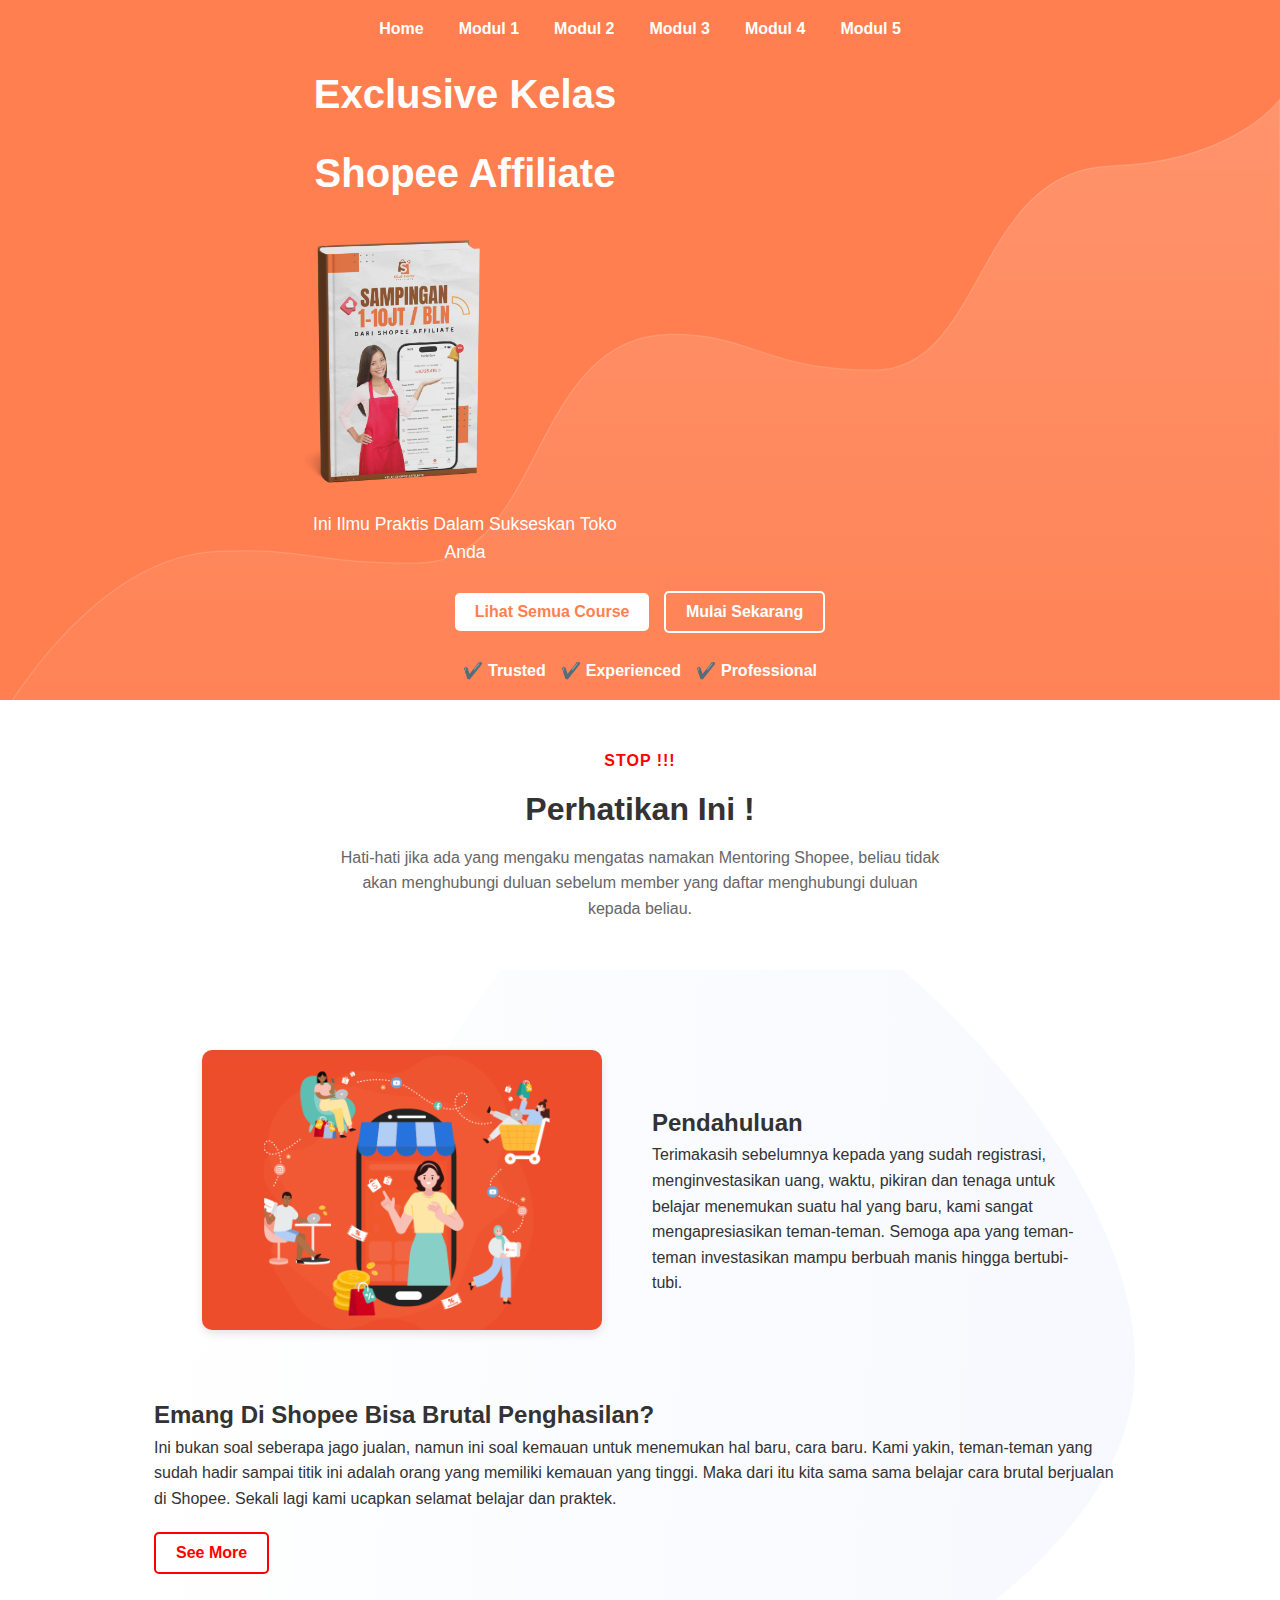
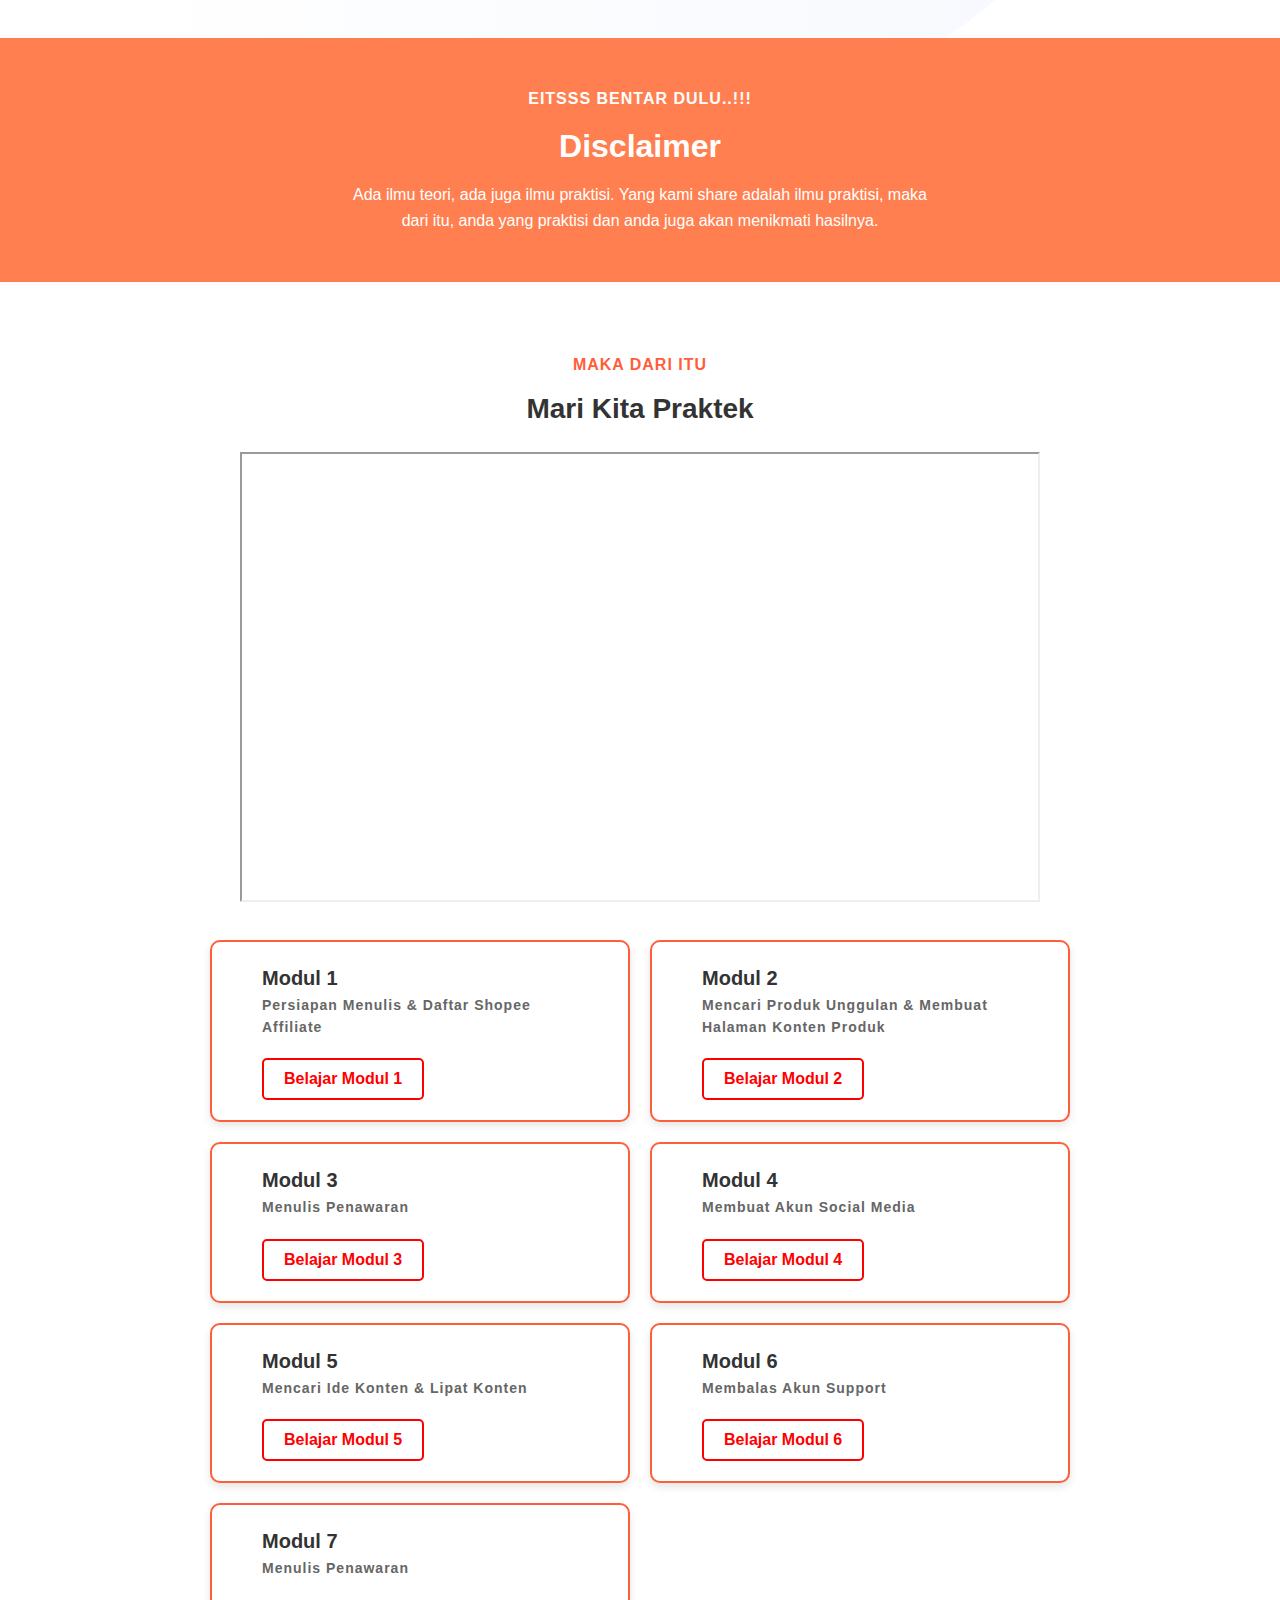
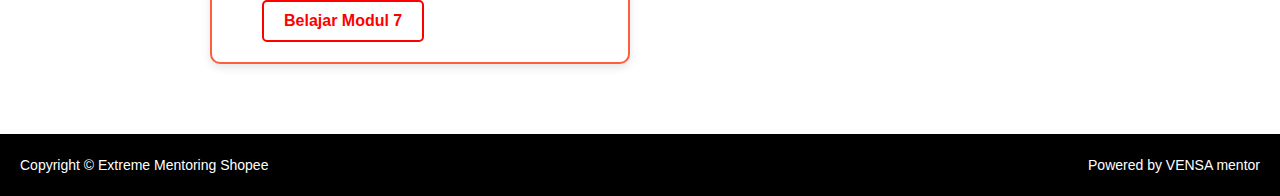
<file: index.html>
<!DOCTYPE html>
<html lang="id">
<head>
    <meta charset="UTF-8">
    <meta name="viewport" content="width=device-width, initial-scale=1.0">
    <title>Exclusive Kelas Shopee Affiliate</title>
    <link rel="stylesheet" href="styles.css">
    <style>
        .header-content h1{
            margin-left: 150px;
        }
        .header-content p{
            margin-left: 150px;
        }
        @media (max-width: 768px){
            .header-content h1{
                margin-left: 0;
            }
            .header-content p{
                margin-left: 0;
            }
        }
    </style>
</head>
<body>
    <header>
        <nav>
            <ul>
                <li><a href="index.html">Home</a></li>
                <li><a href="modul1.html">Modul 1</a></li>
                <li><a href="modul2.html">Modul 2</a></li>
                <li><a href="modul3.html">Modul 3</a></li>
                <li><a href="modul4.html">Modul 4</a></li>
                <li><a href="modul5.html">Modul 5</a></li>
            </ul>
        </nav>
        <div class="header-content">
            <h1>Exclusive Kelas</h1>
            <h1>Shopee Affiliate</h1>
            <img src="New-Book-Shopee.png" alt="Book Image" class="book-image">
            <p>Ini Ilmu Praktis Dalam Sukseskan Toko Anda</p>
        </div>
        <div class="button-group">
            <a href="#course"><button>Lihat Semua Course</button></a>
            <button>Mulai Sekarang</button>
        </div>
        <div class="trust-badges">
            <span>✔️ <strong>Trusted</strong></span>
            <span>✔️ <strong>Experienced</strong></span>
            <span>✔️ <strong>Professional</strong></span>
        </div>
        </header>

    <section class="info">
        <p class="stop-text">STOP !!!</p>
        <h2>Perhatikan Ini !</h2>
        <p class="warning-text">
            Hati-hati jika ada yang mengaku mengatas namakan Mentoring Shopee, beliau
            tidak akan menghubungi duluan sebelum member yang daftar menghubungi
            duluan kepada beliau.
        </p>
    </section>

    <section class="introduction">
        <div class="intro-imageNcaption">
            <img src="Cara-Dapat-Uang-dari-Shopee-Affiliate-.png" alt="Illustration">
            <div>
                <h3>Pendahuluan</h3>
                <p>
                    Terimakasih sebelumnya kepada yang sudah registrasi, menginvestasikan uang, 
                    waktu, pikiran dan tenaga untuk belajar menemukan suatu hal yang baru, kami 
                    sangat mengapresiasikan teman-teman. Semoga apa yang teman-teman investasikan 
                    mampu berbuah manis hingga bertubi-tubi.
                </p>
            </div>
        </div>
            <h3>Emang Di Shopee Bisa Brutal Penghasilan?</h3>
            <p>
                Ini bukan soal seberapa jago jualan, namun ini soal kemauan untuk menemukan hal baru, cara baru. 
                Kami yakin, teman-teman yang sudah hadir sampai titik ini adalah orang yang memiliki kemauan yang tinggi. 
                Maka dari itu kita sama sama belajar cara brutal berjualan di Shopee. Sekali lagi kami ucapkan 
                selamat belajar dan praktek.
            </p>
        <button>See More</button>
    </section>

    <section class="disclaimer">
        <p class="disclaimer-text">Eitsss bentar dulu..!!!</p>
        <h2>Disclaimer</h2>
        <p class="disclaimer-caption">
            Ada ilmu teori, ada juga ilmu praktisi. Yang kami share adalah ilmu praktisi, maka dari itu, anda yang praktisi dan anda juga akan menikmati hasilnya.
        </p>
    </section>

    <section id="course" class="practice-section">
        
            <p>MAKA DARI ITU</p>
            <h2>Mari Kita Praktek</h2>

        <div class="video-container">
            <iframe width="560" height="315" src="https://www.youtube.com/embed/sTMACEX-cW0" allowfullscreen></iframe></iframe>
        </div>

        <div class="modules-grid">
            <div class="module-card">
                <h3>Modul 1</h3>
                <p>Persiapan Menulis & Daftar Shopee Affiliate</p>
                <a href="modul1.html"><button>Belajar Modul 1</button></a>
            </div>

            <div class="module-card">
                <h3>Modul 2</h3>
                <p>Mencari Produk Unggulan & Membuat Halaman Konten Produk</p>
                <a href="modul2.html"><button>Belajar Modul 2</button></a>
            </div>

            <div class="module-card">
                <h3>Modul 3</h3>
                <p>Menulis Penawaran</p>
                <a href="modul3.html"><button>Belajar Modul 3</button></a>
            </div>

            <div class="module-card">
                <h3>Modul 4</h3>
                <p>Membuat Akun Social Media</p>
                <a href="modul4.html"><button>Belajar Modul 4</button></a>
            </div>

            <div class="module-card">
                <h3>Modul 5</h3>
                <p>Mencari Ide Konten & Lipat Konten</p>
                <a href="modul5.html"><button>Belajar Modul 5</button></a>
        </div>

        <div class="module-card">
            <h3>Modul 6</h3>
            <p>Membalas Akun Support</p>
            <a href="modul6.html"><button>Belajar Modul 6</button></a>
        </div>

        <div class="module-card">
            <h3>Modul 7</h3>
            <p>Menulis Penawaran</p>
            <a href="modul7.html"><button>Belajar Modul 7</button></a>
        </div>
    </section>

    <footer class="footer">
        <p>Copyright © Extreme Mentoring Shopee</p>
        <p>Powered by VENSA mentor</p>
    </footer>
    <script src="script.js"></script>
</body>
</html>
</file>
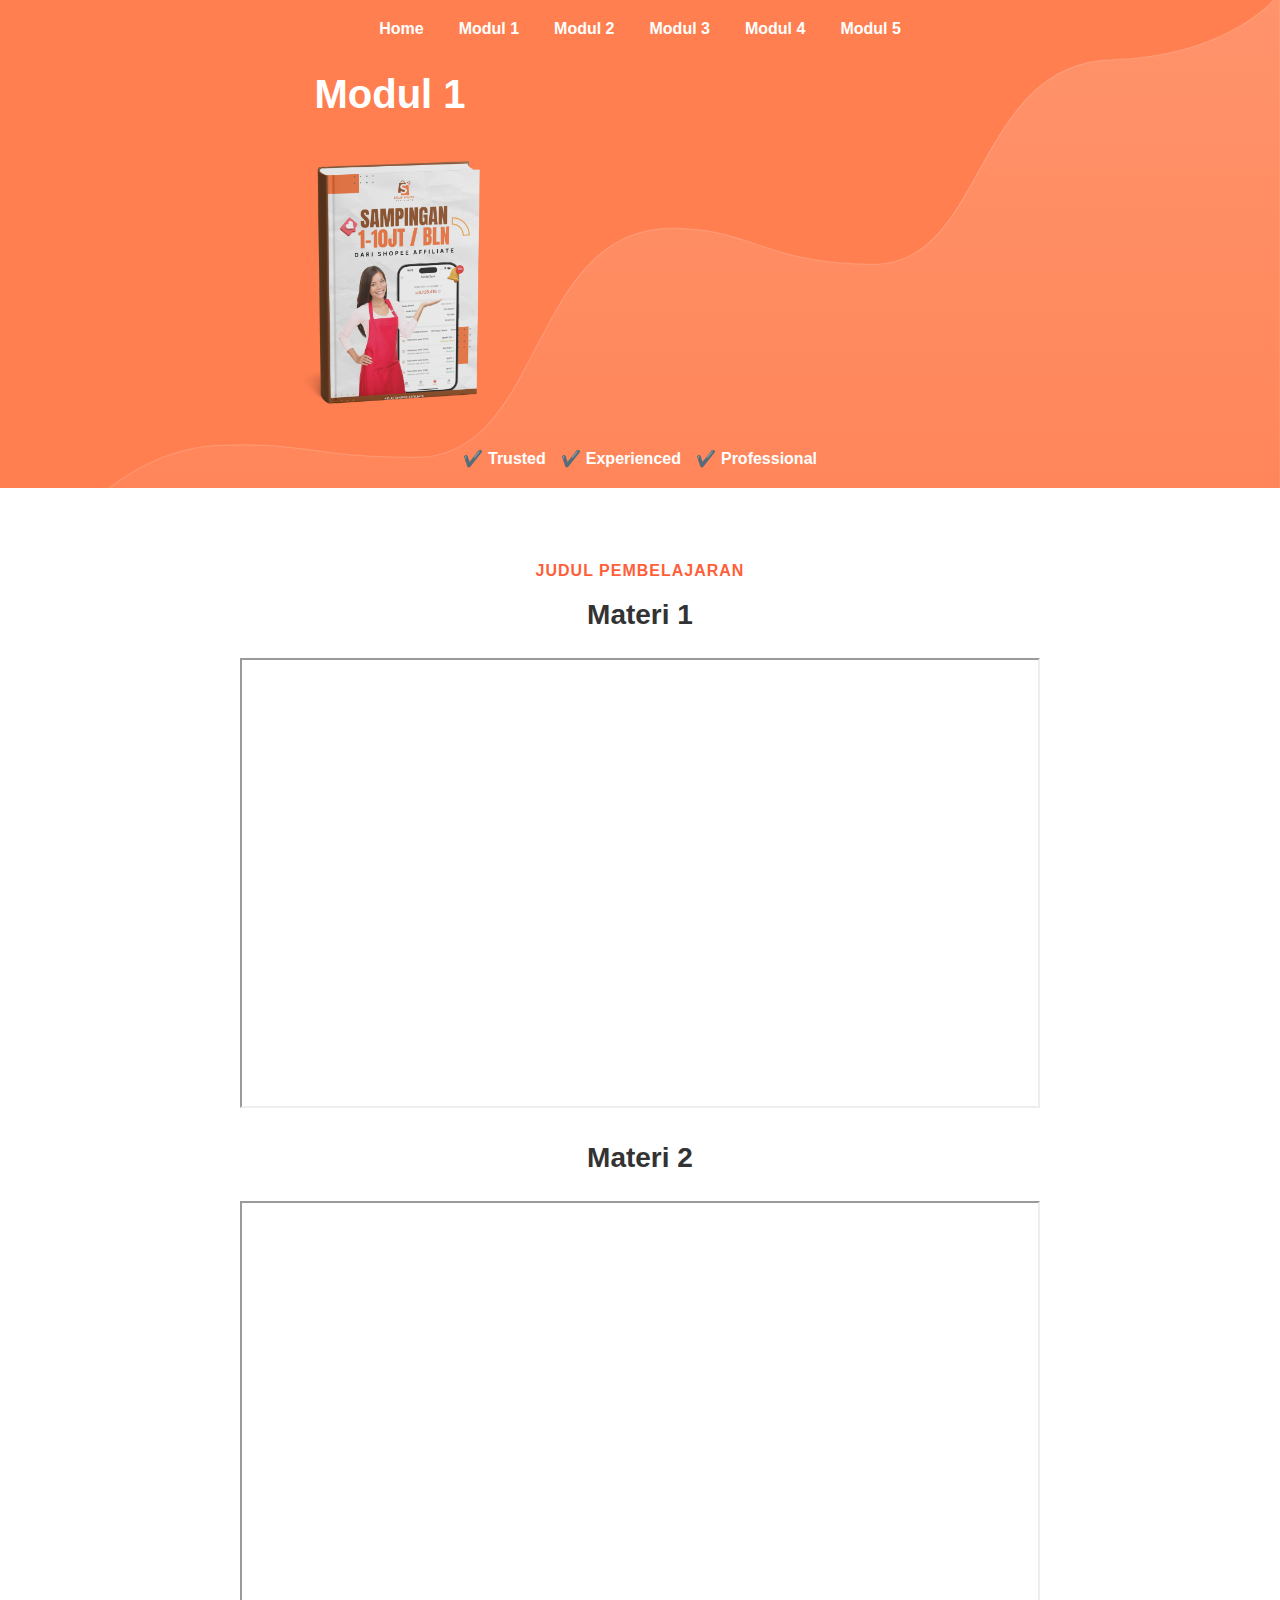
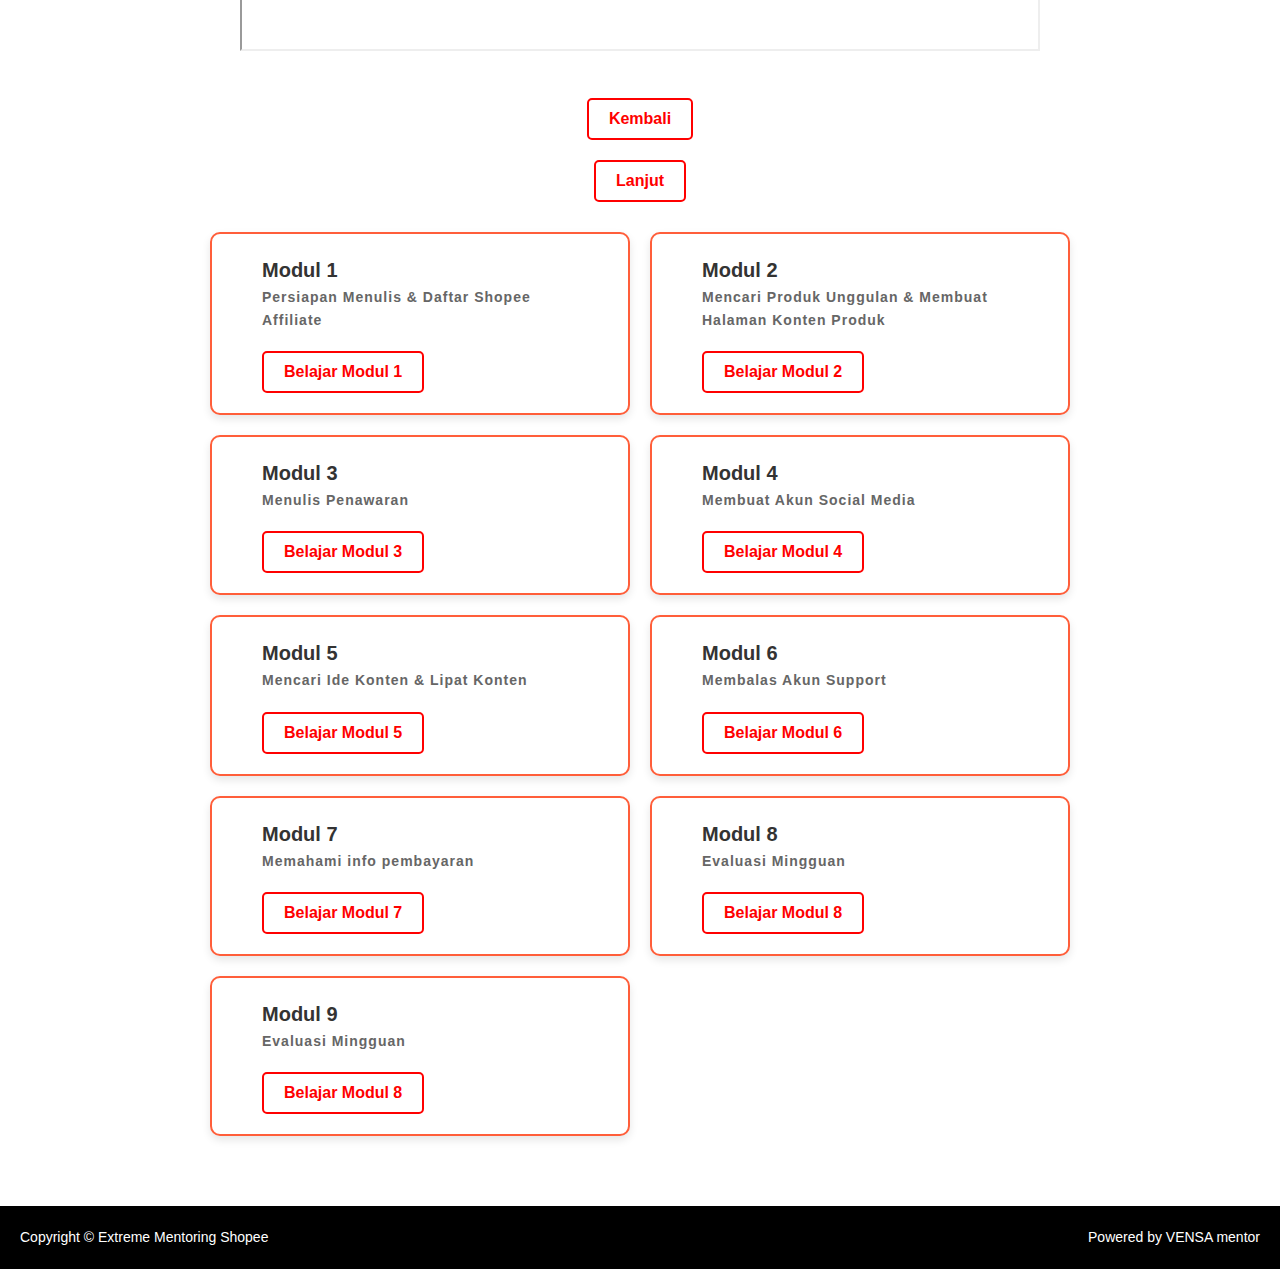
<file: modul1.html>
<!DOCTYPE html>
<html lang="id">
<head>
    <meta charset="UTF-8">
    <meta name="viewport" content="width=device-width, initial-scale=1.0">
    <title>Modul 1</title>
    <link rel="stylesheet" href="styles.css">
    <style>
    </style>
</head>
<body>
    <header>
        <nav>
            <ul>
                <li><a href="index.html">Home</a></li>
                <li><a href="modul1.html">Modul 1</a></li>
                <li><a href="modul2.html">Modul 2</a></li>
                <li><a href="modul3.html">Modul 3</a></li>
                <li><a href="modul4.html">Modul 4</a></li>
                <li><a href="modul5.html">Modul 5</a></li>
            </ul>
        </nav>
        <div class="header-content">
            <h1>Modul 1</h1>
            <img src="New-Book-Shopee.png" alt="Book Image" class="book-image">           
        </div>
        <div class="trust-badges">
            <span>✔️ <strong>Trusted</strong></span>
            <span>✔️ <strong>Experienced</strong></span>
            <span>✔️ <strong>Professional</strong></span>
        </div>
        </header>


    <section id="course" class="practice-section">
        
            <p>JUDUL PEMBELAJARAN</p>
            <h2>Materi 1</h2>

        <div class="video-container">
            <iframe width="560" height="315" src="https://www.youtube.com/embed/sTMACEX-cW0" allowfullscreen></iframe></iframe>
        </div>
            <h2>Materi 2</h2>
        <div class="video-container">
            <iframe width="560" height="315" src="https://www.youtube.com/embed/sTMACEX-cW0" allowfullscreen></iframe></iframe>
        </div>

        <div>
            <a href="index.html"><button>Kembali</button></a>
            <p></p>
            <a href="modul2.html"><button>Lanjut</button></a>
        </div>

        <div class="modules-grid">
            <div class="module-card">
                <h3>Modul 1</h3>
                <p>Persiapan Menulis & Daftar Shopee Affiliate</p>
                <button>Belajar Modul 1</button>
            </div>

            <div class="module-card">
                <h3>Modul 2</h3>
                <p>Mencari Produk Unggulan & Membuat Halaman Konten Produk</p>
                <button>Belajar Modul 2</button>
            </div>

            <div class="module-card">
                <h3>Modul 3</h3>
                <p>Menulis Penawaran</p>
                <button>Belajar Modul 3</button>
            </div>

            <div class="module-card">
                <h3>Modul 4</h3>
                <p>Membuat Akun Social Media</p>
                <button>Belajar Modul 4</button>
            </div>

            <div class="module-card">
                <h3>Modul 5</h3>
                <p>Mencari Ide Konten & Lipat Konten</p>
                <button>Belajar Modul 5</button>
            </div>

            <div class="module-card">
                <h3>Modul 6</h3>
                <p>Membalas Akun Support</p>
                <button>Belajar Modul 6</button>
            </div>

            <div class="module-card">
                <h3>Modul 7</h3>
                <p>Memahami info pembayaran</p>
                <button>Belajar Modul 7</button>
            </div>

            <div class="module-card">
                <h3>Modul 8</h3>
                <p>Evaluasi Mingguan</p>
                <button>Belajar Modul 8</button>
            </div>

            <div class="module-card">
                <h3>Modul 9</h3>
                <p>Evaluasi Mingguan</p>
                <button>Belajar Modul 8</button>
            </div>
        </div>

    </section>

    <footer class="footer">
        <p>Copyright © Extreme Mentoring Shopee</p>
        <p>Powered by VENSA mentor</p>
    </footer>
    <script src="script.js"></script>
</body>
</html>
</file>
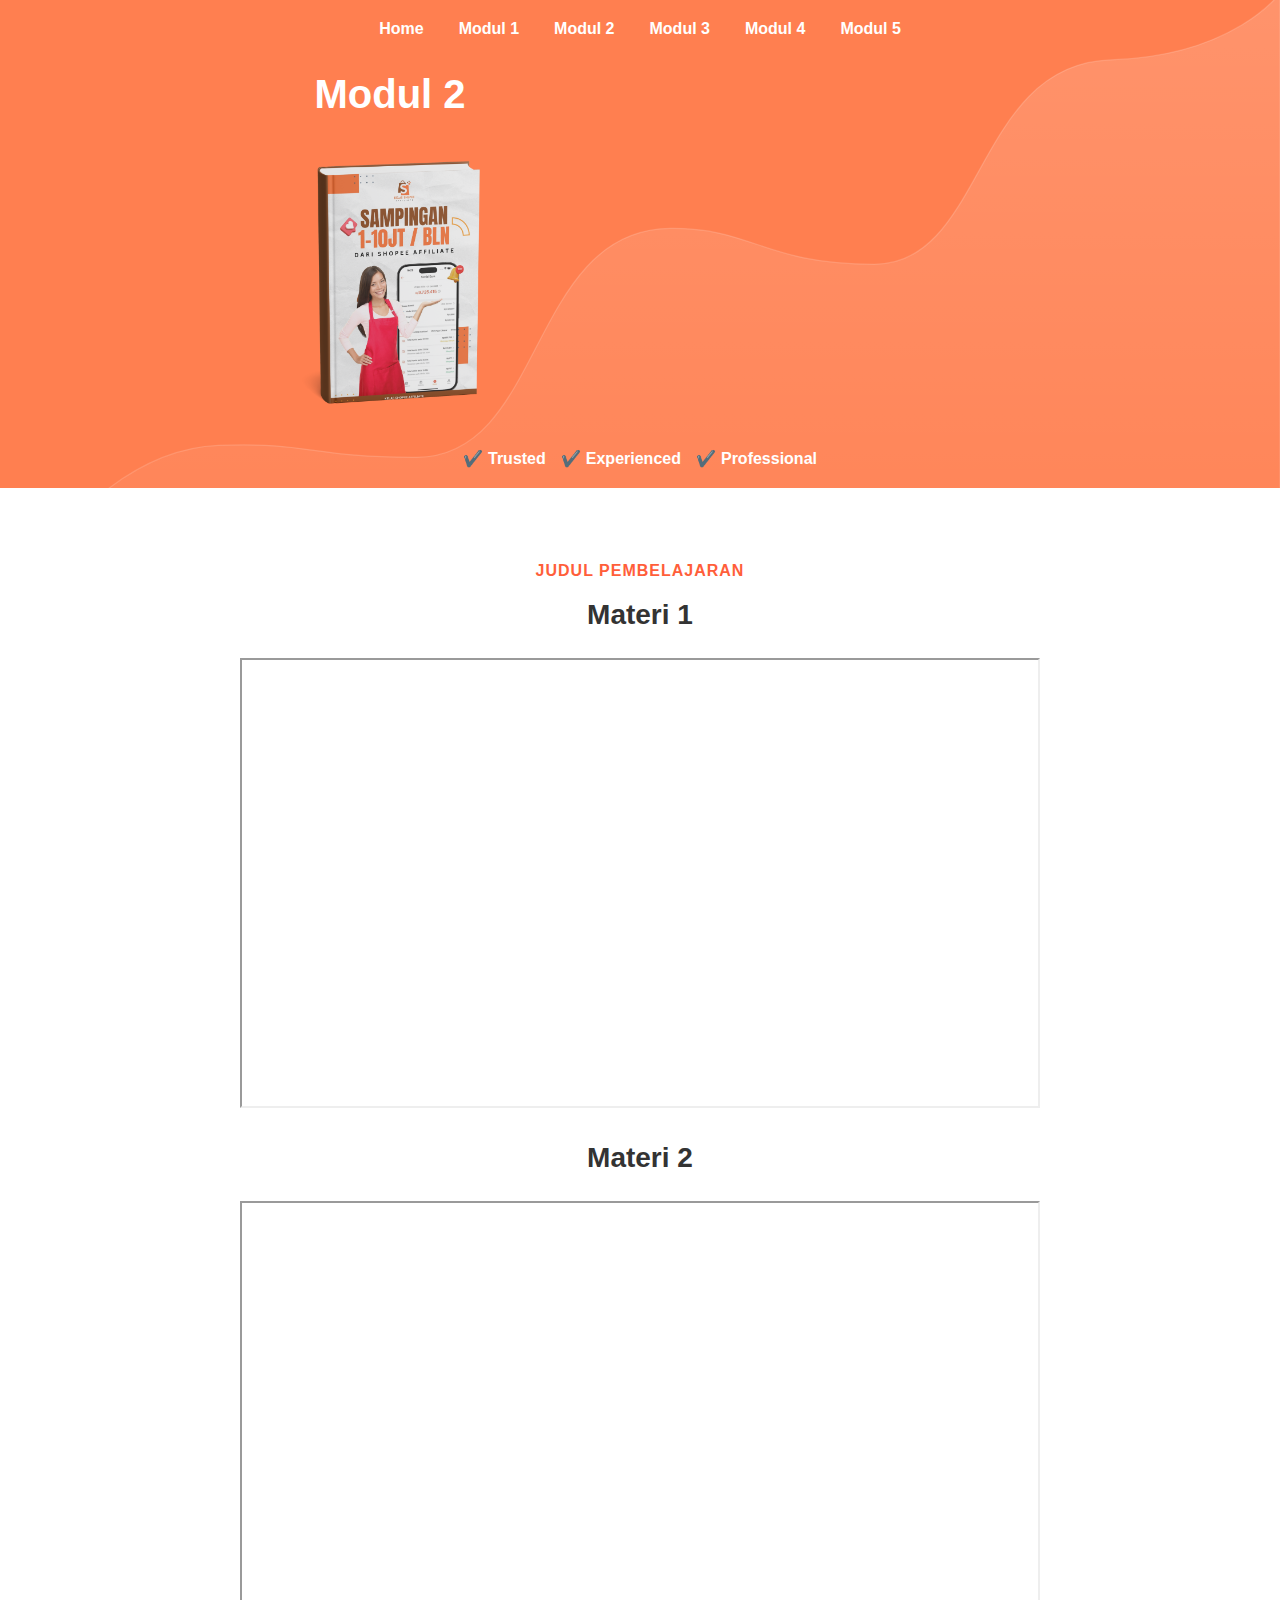
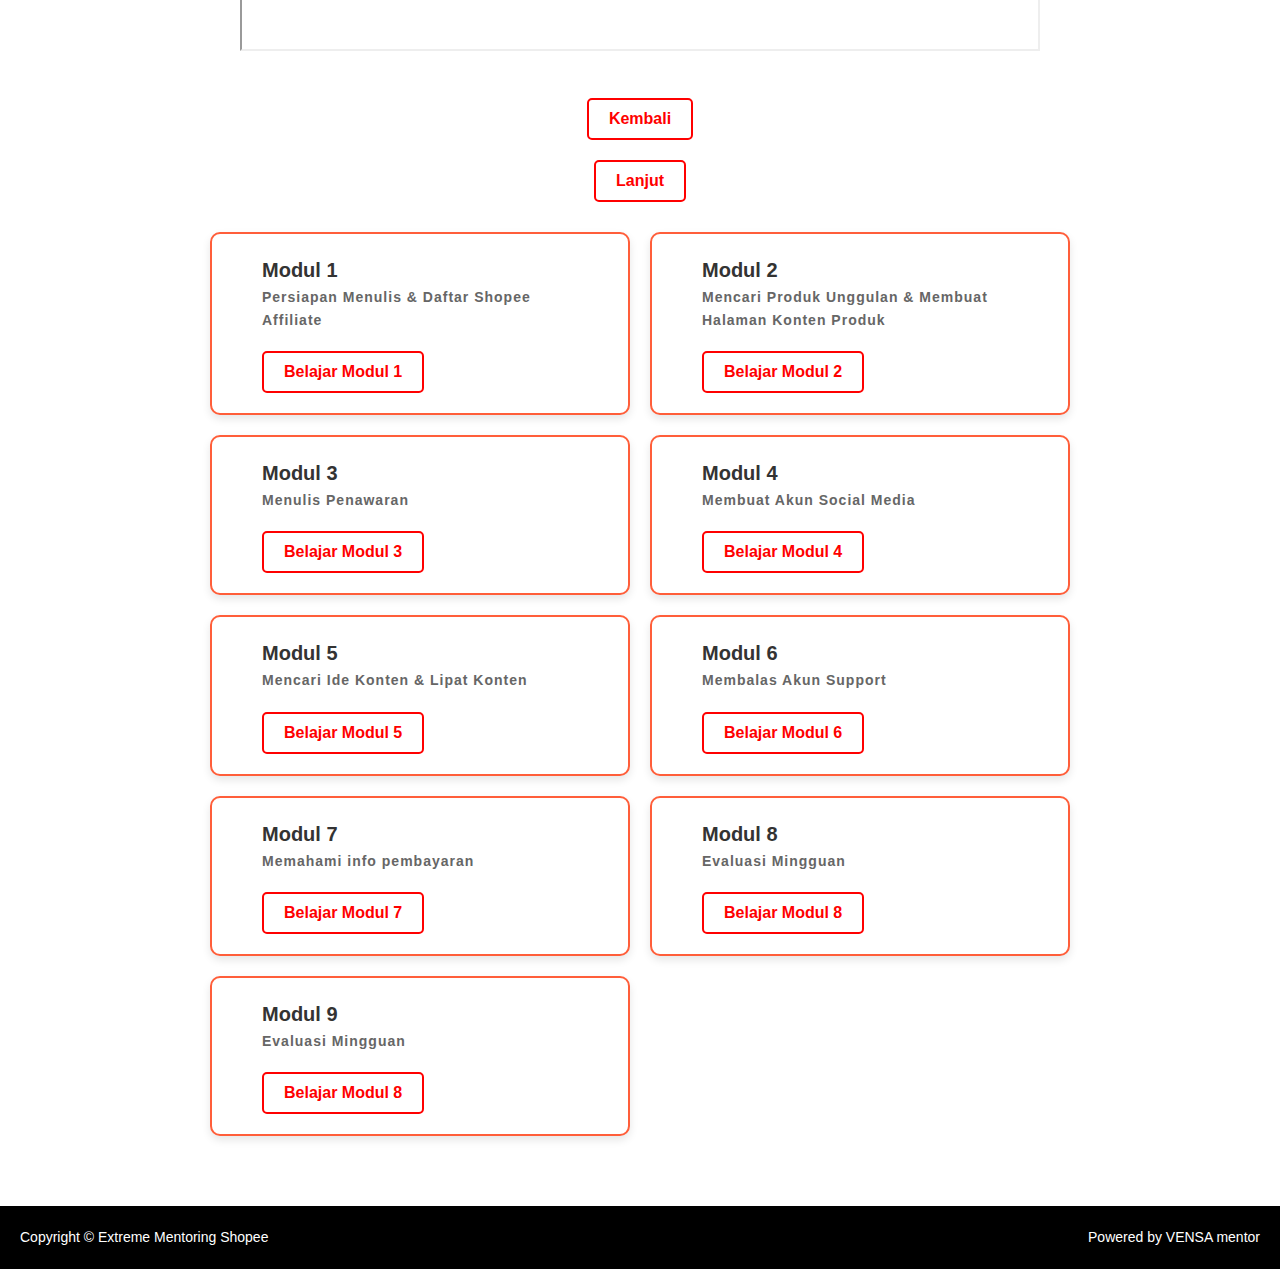
<file: modul2.html>
<!DOCTYPE html>
<html lang="id">
<head>
    <meta charset="UTF-8">
    <meta name="viewport" content="width=device-width, initial-scale=1.0">
    <title>Modul 1</title>
    <link rel="stylesheet" href="styles.css">
    <style>

    </style>
</head>
<body>
    <header>
        <nav>
            <ul>
                <li><a href="index.html">Home</a></li>
                <li><a href="modul1.html">Modul 1</a></li>
                <li><a href="modul2.html">Modul 2</a></li>
                <li><a href="modul3.html">Modul 3</a></li>
                <li><a href="modul4.html">Modul 4</a></li>
                <li><a href="modul5.html">Modul 5</a></li>
            </ul>
        </nav>
        <div class="header-content">
            <h1>Modul 2</h1>
            <img src="New-Book-Shopee.png" alt="Book Image" class="book-image">           
        </div>
        <div class="trust-badges">
            <span>✔️ <strong>Trusted</strong></span>
            <span>✔️ <strong>Experienced</strong></span>
            <span>✔️ <strong>Professional</strong></span>
        </div>
        </header>


    <section id="course" class="practice-section">
        
            <p>JUDUL PEMBELAJARAN</p>
            <h2>Materi 1</h2>

        <div class="video-container">
            <iframe width="560" height="315" src="https://www.youtube.com/embed/sTMACEX-cW0" allowfullscreen></iframe></iframe>
        </div>
            <h2>Materi 2</h2>
        <div class="video-container">
            <iframe width="560" height="315" src="https://www.youtube.com/embed/sTMACEX-cW0" allowfullscreen></iframe></iframe>
        </div>

        <div>
            <a href="modul1.html"><button>Kembali</button></a>
            <p></p>
            <a href="modul3.html"><button>Lanjut</button></a>
        </div>

        <div class="modules-grid">
            <div class="module-card">
                <h3>Modul 1</h3>
                <p>Persiapan Menulis & Daftar Shopee Affiliate</p>
                <button>Belajar Modul 1</button>
            </div>

            <div class="module-card">
                <h3>Modul 2</h3>
                <p>Mencari Produk Unggulan & Membuat Halaman Konten Produk</p>
                <button>Belajar Modul 2</button>
            </div>

            <div class="module-card">
                <h3>Modul 3</h3>
                <p>Menulis Penawaran</p>
                <button>Belajar Modul 3</button>
            </div>

            <div class="module-card">
                <h3>Modul 4</h3>
                <p>Membuat Akun Social Media</p>
                <button>Belajar Modul 4</button>
            </div>

            <div class="module-card">
                <h3>Modul 5</h3>
                <p>Mencari Ide Konten & Lipat Konten</p>
                <button>Belajar Modul 5</button>
            </div>

            <div class="module-card">
                <h3>Modul 6</h3>
                <p>Membalas Akun Support</p>
                <button>Belajar Modul 6</button>
            </div>

            <div class="module-card">
                <h3>Modul 7</h3>
                <p>Memahami info pembayaran</p>
                <button>Belajar Modul 7</button>
            </div>

            <div class="module-card">
                <h3>Modul 8</h3>
                <p>Evaluasi Mingguan</p>
                <button>Belajar Modul 8</button>
            </div>

            <div class="module-card">
                <h3>Modul 9</h3>
                <p>Evaluasi Mingguan</p>
                <button>Belajar Modul 8</button>
            </div>
        </div>

    </section>

    <footer class="footer">
        <p>Copyright © Extreme Mentoring Shopee</p>
        <p>Powered by VENSA mentor</p>
    </footer>
    <script src="script.js"></script>
</body>
</html>
</file>
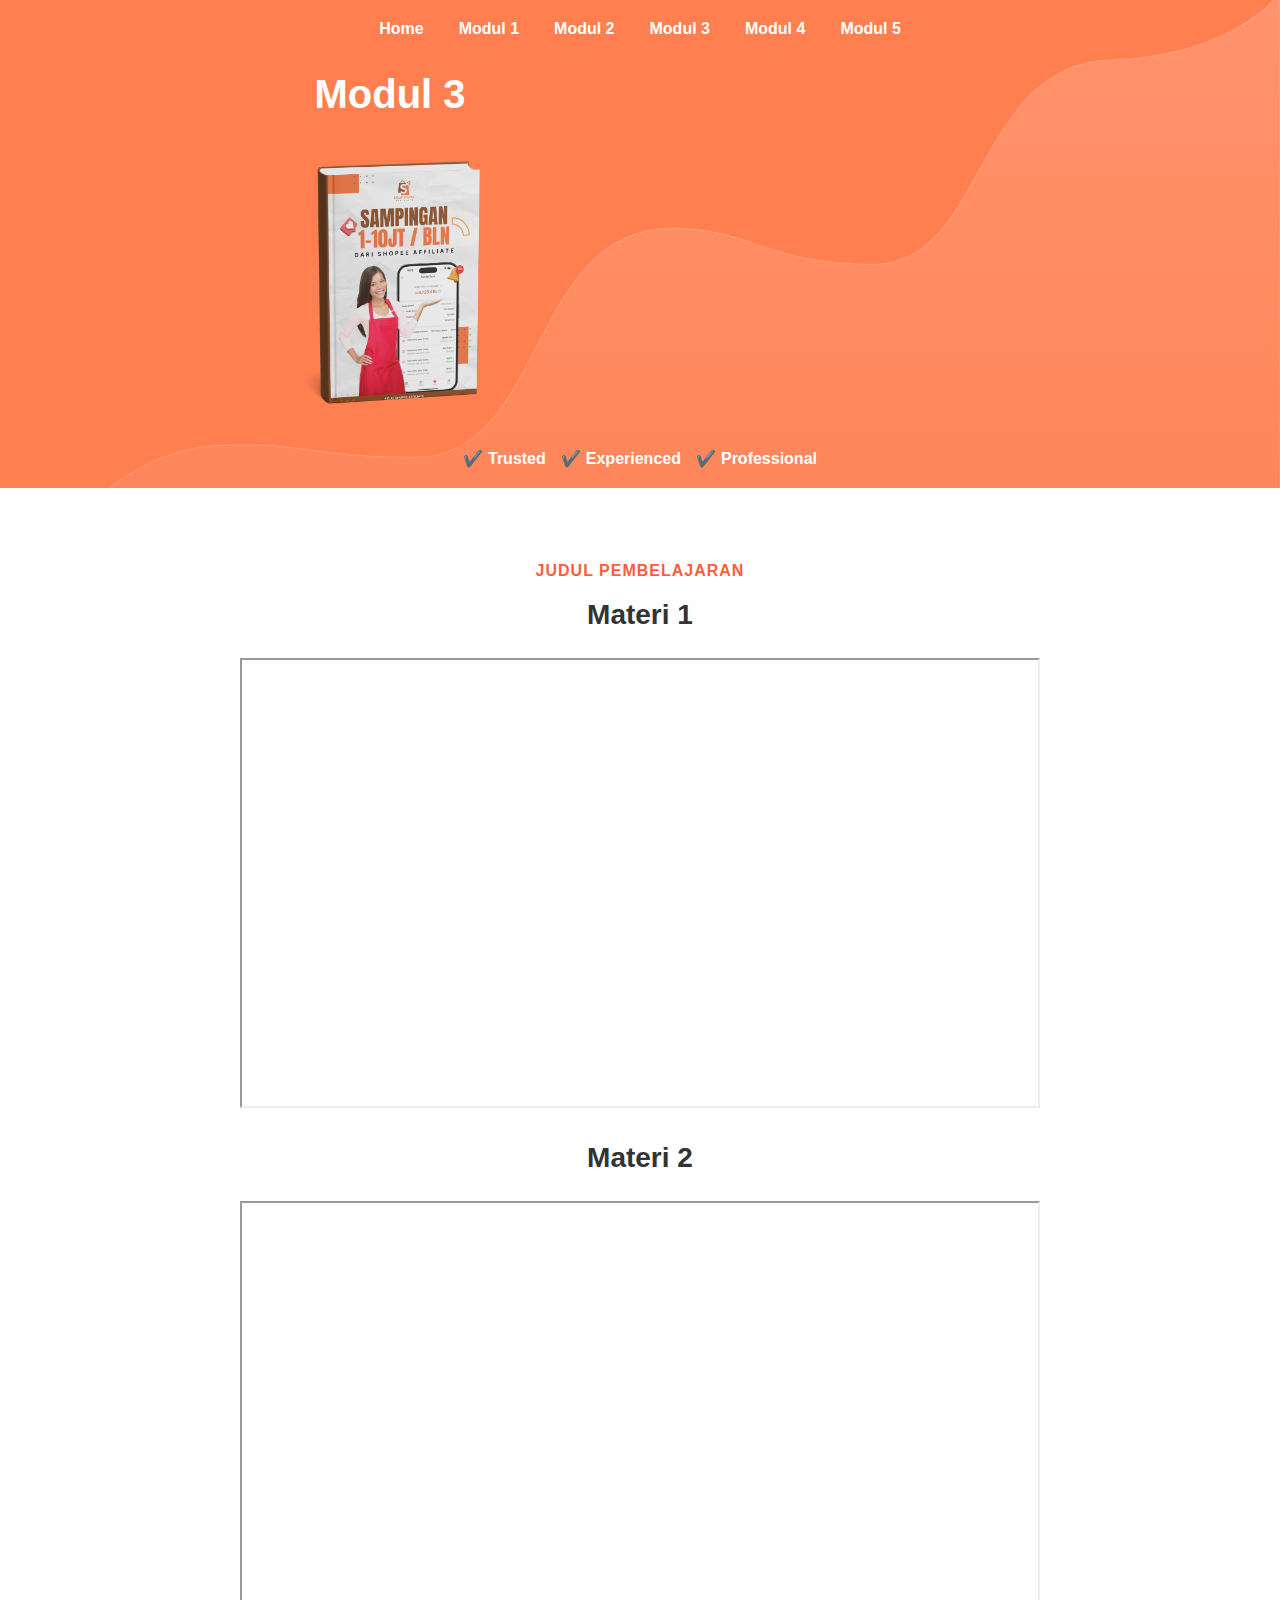
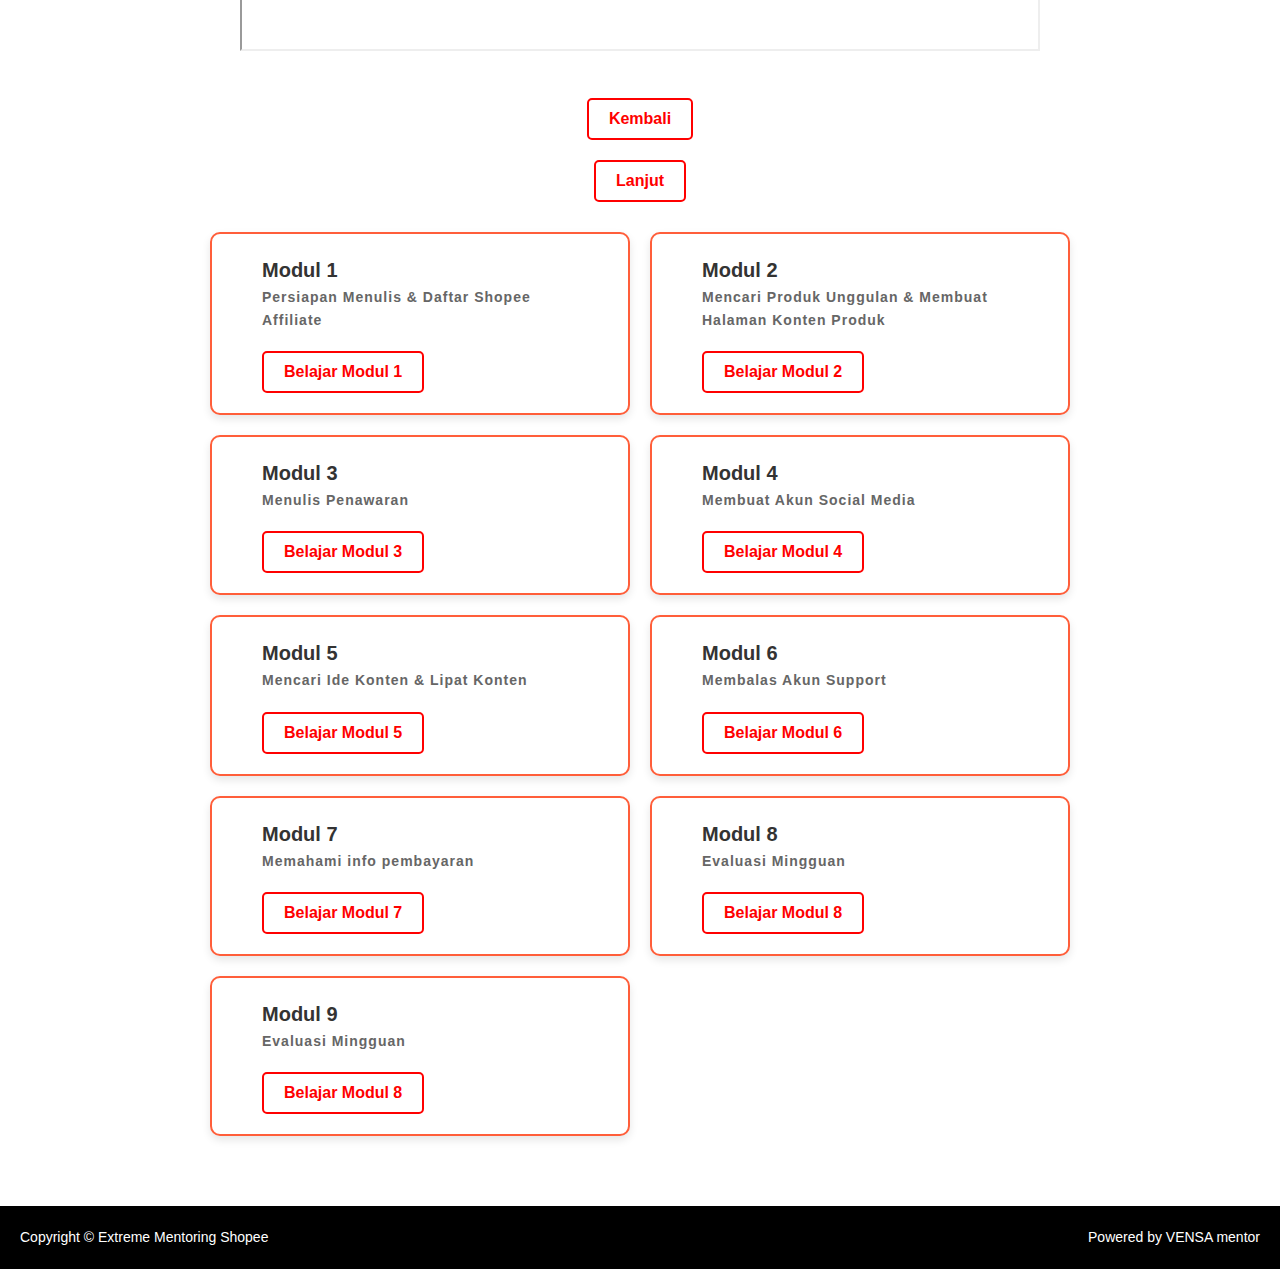
<file: modul3.html>
<!DOCTYPE html>
<html lang="id">
<head>
    <meta charset="UTF-8">
    <meta name="viewport" content="width=device-width, initial-scale=1.0">
    <title>Modul 1</title>
    <link rel="stylesheet" href="styles.css">
    <style>

    </style>
</head>
<body>
    <header>
        <nav>
            <ul>
                <li><a href="index.html">Home</a></li>
                <li><a href="modul1.html">Modul 1</a></li>
                <li><a href="modul2.html">Modul 2</a></li>
                <li><a href="modul3.html">Modul 3</a></li>
                <li><a href="modul4.html">Modul 4</a></li>
                <li><a href="modul5.html">Modul 5</a></li>
            </ul>
        </nav>
        <div class="header-content">
            <h1>Modul 3</h1>
            <img src="New-Book-Shopee.png" alt="Book Image" class="book-image">           
        </div>
        <div class="trust-badges">
            <span>✔️ <strong>Trusted</strong></span>
            <span>✔️ <strong>Experienced</strong></span>
            <span>✔️ <strong>Professional</strong></span>
        </div>
        </header>


    <section id="course" class="practice-section">
        
            <p>JUDUL PEMBELAJARAN</p>
            <h2>Materi 1</h2>

        <div class="video-container">
            <iframe width="560" height="315" src="https://www.youtube.com/embed/sTMACEX-cW0" allowfullscreen></iframe></iframe>
        </div>
            <h2>Materi 2</h2>
        <div class="video-container">
            <iframe width="560" height="315" src="https://www.youtube.com/embed/sTMACEX-cW0" allowfullscreen></iframe></iframe>
        </div>

        <div>
            <a href="modul2.html"><button>Kembali</button></a>
            <p></p>
            <a href="index.html"><button>Lanjut</button></a>
        </div>

        <div class="modules-grid">
            <div class="module-card">
                <h3>Modul 1</h3>
                <p>Persiapan Menulis & Daftar Shopee Affiliate</p>
                <button>Belajar Modul 1</button>
            </div>

            <div class="module-card">
                <h3>Modul 2</h3>
                <p>Mencari Produk Unggulan & Membuat Halaman Konten Produk</p>
                <button>Belajar Modul 2</button>
            </div>

            <div class="module-card">
                <h3>Modul 3</h3>
                <p>Menulis Penawaran</p>
                <button>Belajar Modul 3</button>
            </div>

            <div class="module-card">
                <h3>Modul 4</h3>
                <p>Membuat Akun Social Media</p>
                <button>Belajar Modul 4</button>
            </div>

            <div class="module-card">
                <h3>Modul 5</h3>
                <p>Mencari Ide Konten & Lipat Konten</p>
                <button>Belajar Modul 5</button>
            </div>

            <div class="module-card">
                <h3>Modul 6</h3>
                <p>Membalas Akun Support</p>
                <button>Belajar Modul 6</button>
            </div>

            <div class="module-card">
                <h3>Modul 7</h3>
                <p>Memahami info pembayaran</p>
                <button>Belajar Modul 7</button>
            </div>

            <div class="module-card">
                <h3>Modul 8</h3>
                <p>Evaluasi Mingguan</p>
                <button>Belajar Modul 8</button>
            </div>

            <div class="module-card">
                <h3>Modul 9</h3>
                <p>Evaluasi Mingguan</p>
                <button>Belajar Modul 8</button>
            </div>
        </div>

    </section>

    <footer class="footer">
        <p>Copyright © Extreme Mentoring Shopee</p>
        <p>Powered by VENSA mentor</p>
    </footer>
    <script src="script.js"></script>
</body>
</html>
</file>
<file: styles.css>
html {
    scroll-behavior: smooth;
}

* {
    margin: 0;
    padding: 0;
    box-sizing: border-box;
    font-family: Arial, sans-serif;
}

body {
    background-color: #fff;
    color: #333;
    line-height: 1.6;
}

/* NAVIGATION */
header {
    background: url('grad-white-curve-bg.svg') no-repeat center center/cover;
    background-color: #FF7F50;
    color: white;
    padding: 1rem 10rem;
    justify-content: center;
    align-items: center;
}

.header-content {
    text-align: center;
    margin-right: 500px;
}

.header-content h1 {
    
    font-size: 2.5rem;
    font-weight: bold;
    margin-bottom: 15px;
}

nav ul {
    list-style: none;
    display: flex;
    justify-content: center;
    gap: 15px;
    margin-bottom: 20px;
}

nav ul li {
    display: inline;
}

nav ul li a {
    color: white;
    text-decoration: none;
    font-weight: bold;
    padding: 5px 10px;
}

h1 {
    font-size: 2.5rem;
    font-weight: bold;
    margin-bottom: 15px;
}

.book-image {
    width: 180px;
    margin: 20px 0;
}

header p {
    font-size: 1.1rem;
}

/* BUTTON GROUP */
.button-group {
    margin: 20px 0;
    text-align: center;
}

.button-group button {
    background: white;
    color: #FF7F50;
    border: none;
    padding: 10px 20px;
    font-size: 1rem;
    font-weight: bold;
    border-radius: 5px;
    cursor: pointer;
    transition: 0.3s;
    margin: 5px;
}

.button-group button:nth-child(2) {
    background: transparent;
    border: 2px solid white;
    color: white;
}

.button-group button:hover {
    background: #FFDAB9;
    color: #FF4500;
}

/* TRUST BADGES */
.trust-badges {
    display: flex;
    justify-content: center;
    gap: 15px;
    margin-top: 15px;
}

.trust-badges span {
    font-size: 1rem;
    display: flex;
    align-items: center;
    gap: 5px;
}

/* SECTION WARNING */
.info {
    padding: 3rem;
    text-align: center;
}

.stop-text {
    color: red;
    font-weight: bold;
    text-transform: uppercase;
    letter-spacing: 1px;
}

h2 {
    font-size: 2rem;
    font-weight: bold;
    margin: 10px 0;
}

.warning-text {
    font-size: 1rem;
    max-width: 600px;
    margin: 0 auto;
    color: #666;
}

.disclaimer {
    padding: 3rem;
    text-align: center;
    color: white;
    background-color: #FF7F50;
}

.disclaimer-text {
    font-weight: bold;
    text-transform: uppercase;
    letter-spacing: 1px;
}

.disclaimer-caption {
    font-size: 1rem;
    max-width: 600px;
    margin: 0 auto;
}



/* INTRODUCTION SECTION */
.introduction {
     background: url('bg-blob-blue.svg') no-repeat center center/cover;
    max-width: 1100px;
    margin: 0 auto;
    padding: 4rem;
    text-align: left;
}

.intro-imageNcaption {
    display: flex;
    justify-content: center; /* Center content horizontally */
    align-items: center; /* Center content vertically */
    padding: 1rem 3rem;
    transition: 0.5s ease-in-out;
    gap: 50px;
    animation: fadeIn 0.5s ease-in-out; /* Apply fade-in animation */
    margin-bottom: 50px;
}

.intro-imageNcaption img {
    width: 80%;
    max-width: 400px;
    border-radius: 10px;
    box-shadow: 0 4px 10px rgba(0, 0, 0, 0.1);
}

h3 {
    font-size: 1.5rem;
    font-weight: bold;
    margin-top: 20px;
}

button {
    margin-top: 20px;
    padding: 10px 20px;
    border: 2px solid red;
    background: transparent;
    color: red;
    font-size: 1rem;
    font-weight: bold;
    border-radius: 5px;
    cursor: pointer;
    transition: 0.3s;
}

button:hover {
    background-color: red;
    color: white;
}

.practice-section {
    max-width: 900px;
    margin: 50px auto;
    padding: 20px;
    text-align: center;
}

.practice-section p {
    color: #ff5e3a;
    font-weight: bold;
    letter-spacing: 1px;
}

.practice-section h2 {
    font-size: 28px;
    color: #333;
    margin-bottom: 20px;
}

.video-container {
    width: 100%;
    max-width: 800px;
    margin: 20px auto;
}

.video-container iframe {
    width: 100%;
    height: auto;
    aspect-ratio: 16 / 9;
}


.modules-grid {
    display: grid;
    grid-template-columns: repeat(auto-fit, minmax(300px, 1fr));
    gap: 20px;
    margin-top: 30px;
}

.module-card {
    background: white;
    padding: 20px 50px;
    border-radius: 10px;
    box-shadow: 0px 4px 8px rgba(0, 0, 0, 0.1);
    border: 2px solid #ff5e3a;
    transition: 0.3s ease-in-out;
    text-align: left;
}

.module-card:hover {
    scale: 1.05;
    filter: drop-shadow(0 0 10px rgba(0, 0, 0, 0.3));
}

.module-card h3 {
    margin: 0;
    color: #333;
    font-size: 20px;
}

.module-card p {
    font-size: 14px;
    color: #666;
}

/* Footer */
.footer {
    display: flex;
    justify-content: space-between;
    padding: 20px;
    background: black;
    text-align: center;
    font-size: 14px;
    color: white;
}

@media (max-width: 768px) {
    header ul{
        display: none;
    }
    header {
        padding: 1rem 2rem;
    }

    .header-content {
        margin-right: 0px;
    }

    .introduction{
        text-align: center;
        padding: 0.5rem;
    }

    .intro-imageNcaption {
        flex-direction: column;
    }

    .intro-imageNcaption img {
        width: 500px;
    }

   

    .bonus-section {
        flex-direction: column;
        text-align: center;
        padding: 30px;
    }

    .bonus-container {
        flex-direction: column;
        align-items: center;
        gap: 10px;
    }

    .bonus-card {
        width: 90%;
        max-width: 300px;
    }

    .text-container {
        margin-left: 0;
        margin-top: 20px;
        max-width: 100%;
    }

    .footer {
        flex-direction: column;
        text-align: center;
    }
}
</file>
